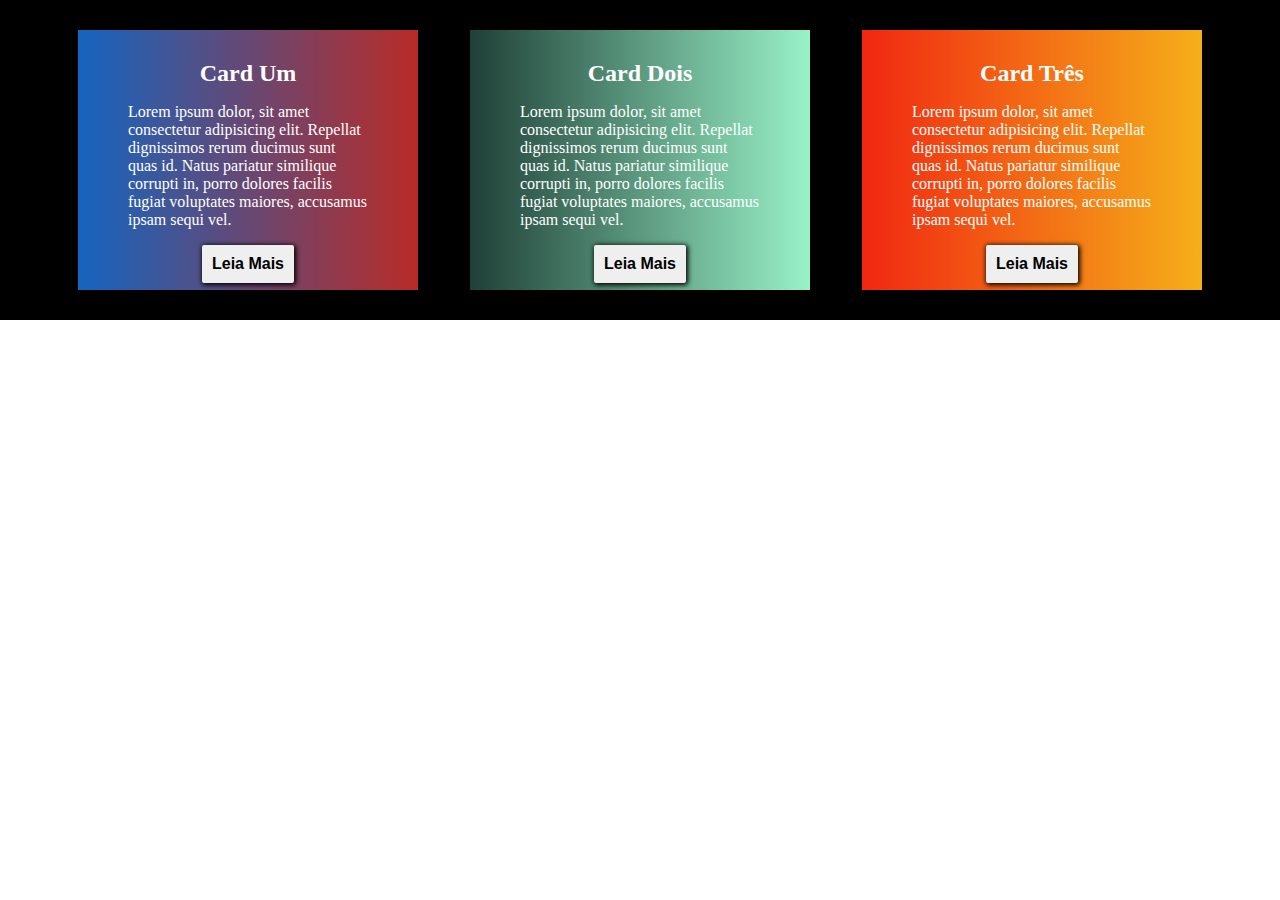
<file: ex001/index.html>
<!DOCTYPE html>
<html lang="pt-br">
<head>
    <meta charset="UTF-8">
    <meta name="viewport" content="width=device-width, initial-scale=1.0">
    <title>Flex Box</title>
    <link rel="stylesheet" href="style.css">
</head>
<body>
    <section class="container">
        <div class="card card-um">
            <h2>Card Um</h2>
            <p class="paragrafo-card">Lorem ipsum dolor, sit amet consectetur adipisicing elit. Repellat dignissimos rerum ducimus sunt quas id. Natus pariatur similique corrupti in, porro dolores facilis fugiat voluptates maiores, accusamus ipsam sequi vel.</p>
            <button>Leia Mais</button>
        </div>

        <div class="card card-dois">
            <h2>Card Dois</h2>
            <p class="paragrafo-card">Lorem ipsum dolor, sit amet consectetur adipisicing elit. Repellat dignissimos rerum ducimus sunt quas id. Natus pariatur similique corrupti in, porro dolores facilis fugiat voluptates maiores, accusamus ipsam sequi vel.</p>
            <button>Leia Mais</button>
        </div>

        <div class="card card-tres">
            <h2>Card Três</h2>
            <p class="paragrafo-card">Lorem ipsum dolor, sit amet consectetur adipisicing elit. Repellat dignissimos rerum ducimus sunt quas id. Natus pariatur similique corrupti in, porro dolores facilis fugiat voluptates maiores, accusamus ipsam sequi vel.</p>
            <button>Leia Mais</button>
        </div>
        
    </section>
</body>
</html>
</file>
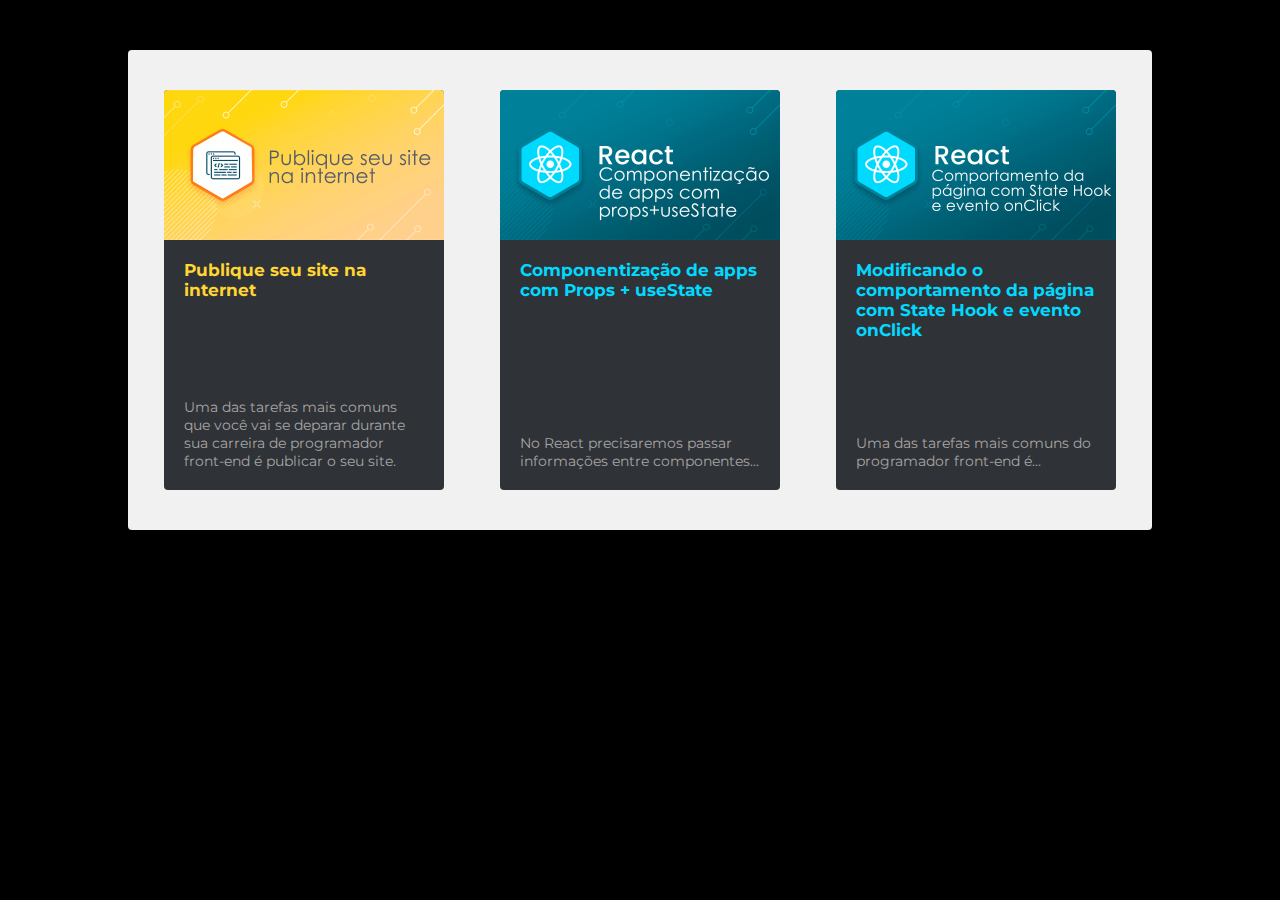
<file: flex-box/aula-08/index.html>
<!DOCTYPE html>
<html lang="pt-br">
<head>
    <meta charset="UTF-8">
    <meta name="viewport" content="width=device-width, initial-scale=1.0">
    <title>Testando FlexBox</title>
    <link rel="stylesheet" href="style.css">
</head>
<body>
    <section class="container">
        <div class="card">
            <div class="container-imagem">
                <img src="img/thumb-curso1.png" alt="imagem curso 1">
            </div>
            <div class="container-info">
                <h3>
                    <span>Publique seu site na internet</span>
                </h3>
                <p>
                    Uma das tarefas mais comuns que você vai se deparar durante sua carreira de programador front-end é publicar o seu site.      
                </p>
            </div>
        </div>

        <div class="card">
            <div class="container-imagem">
                <img src="img/thumb-curso2.png" alt="imagem curso 1">
            </div>
            <div class="container-info">
                <h3>Componentização de apps com Props + useState</h3>
                <p>No React precisaremos passar informações entre componentes...</p>
            </div>
        </div>

        <div class="card">
            <div class="container-imagem">
                <img src="img/thumb-curso3.png" alt="imagem curso 1">
            </div>
            <div class="container-info">
                <h3>
                    Modificando o comportamento da página com State Hook e evento onClick
                </h3>
                <p>
                    Uma das tarefas mais comuns do programador front-end é...
                </p>
            </div>
        </div>
    </section>
</body>
</html>
</file>
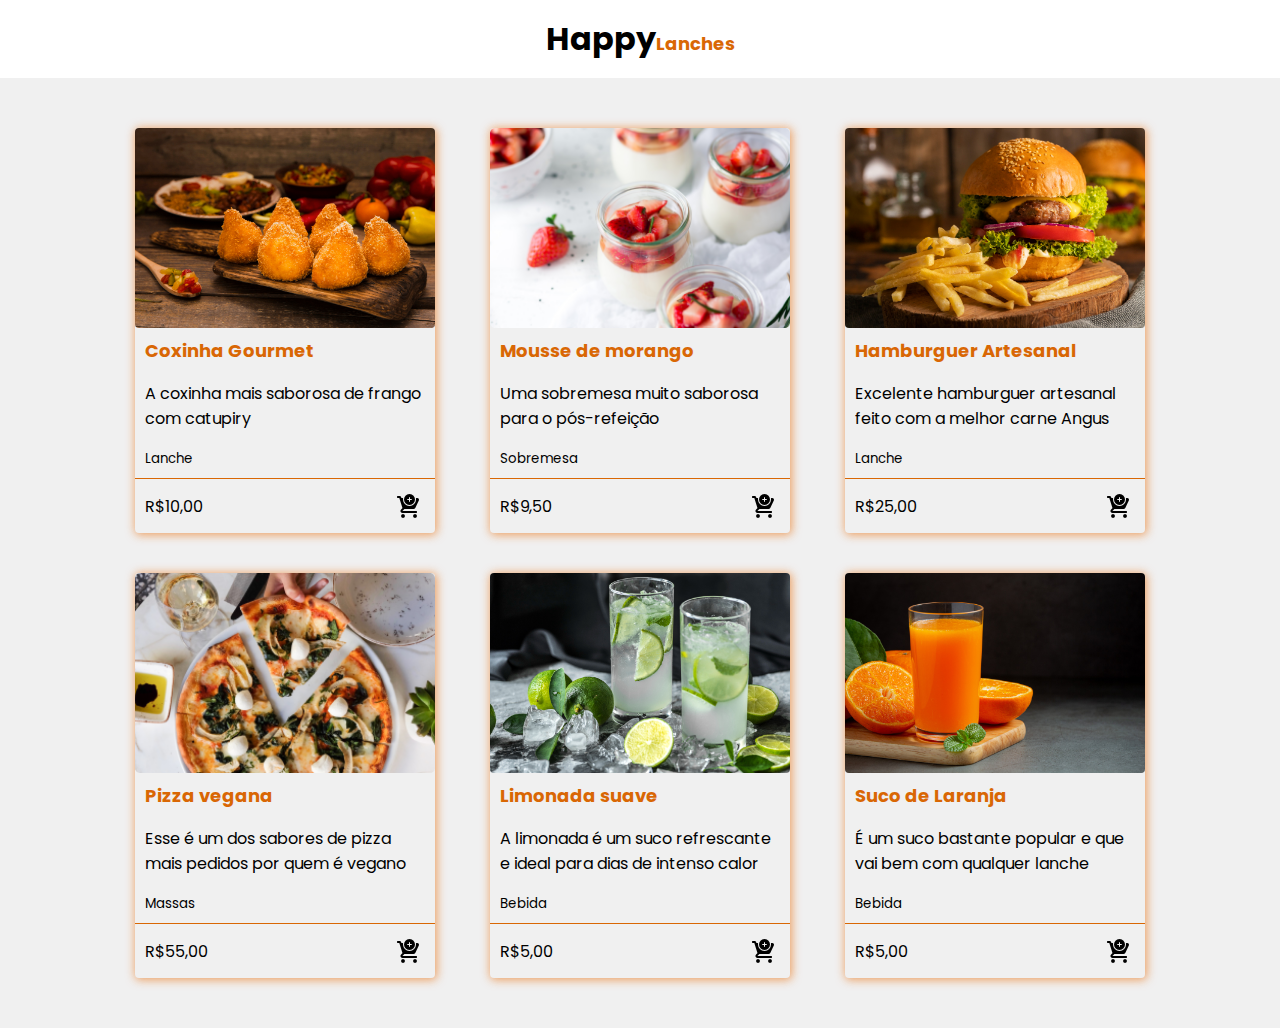
<file: flex-box/aula-09/index.html>
<!DOCTYPE html>
<html lang="pt-br">
<head>
    <meta charset="UTF-8">
    <meta name="viewport" content="width=device-width, initial-scale=1.0">
    <title>Happy Lanches</title>
    <link rel="stylesheet" href="style.css">
</head>
<body>
    <header class="cabecalho">
        <h1>Happy<span>Lanches</span></h1>
    </header>

    <section class="main">
        <div class="container">
            <div class="card">
                <div class="container-img">
                    <img src="img/coxinha.jpg" alt="imagem coxinha">
                </div>
                <div class="container-info">
                    <h3>Coxinha Gourmet</h3>
                    <p>
                        A coxinha mais saborosa de frango com catupiry
                    </p>
                    <small>Lanche</small>
                </div>
                <div class="container-preco">
                    <span>R$10,00</span>
                    <div class="container-icone">
                        <img src="img/carrinho.png" alt="imagem para adicionar ao carrinho">
                    </div>
                </div>
            </div>
            <div class="card">
                <div class="container-img">
                    <img src="img/mousse.png" alt="Imagem Mousse de Morango">
                </div>
                <div class="container-info">
                    <h3>Mousse de morango</h3>
                    <p>
                      Uma sobremesa muito saborosa para o pós-refeição
                    </p>
                    <small>Sobremesa</small>
                </div>
                <div class="container-preco">
                    <span>R$9,50</span>
                    <div class="container-icone">
                        <img src="img/carrinho.png" alt="imagem para adicionar ao carrinho">
                    </div>
                </div>
            </div>
            <div class="card">
                <div class="container-img">
                    <img src="img/hamburger-artesanal.jpg" alt="Imagem Habúrguer Artesanal">
                </div>
                <div class="container-info">
                    <h3>Hamburguer Artesanal</h3>
                    <p>
                      Excelente hamburguer artesanal feito com a melhor carne Angus
                    </p>
                    <small>Lanche</small>
                </div>
                <div class="container-preco">
                    <span>R$25,00</span>
                    <div class="container-icone">
                        <img src="img/carrinho.png" alt="imagem para adicionar ao carrinho">
                    </div>
                </div>
            </div>
            <div class="card">
                <div class="container-img">
                    <img src="img/pizza.png" alt="Imagem Pizza Vegana">
                </div>
                <div class="container-info">
                    <h3>Pizza vegana</h3>
                    <p>
                      Esse é um dos sabores de pizza mais pedidos por quem é vegano
                    </p>
                    <small>Massas</small>
                </div>
                <div class="container-preco">
                    <span>R$55,00</span>
                    <div class="container-icone">
                        <img src="img/carrinho.png" alt="imagem para adicionar ao carrinho">
                    </div>
                </div>
            </div>
            <div class="card">
                <div class="container-img">
                    <img src="img/limonada.jpg" alt="Imagem Limonada">
                </div>
                <div class="container-info">
                    <h3>Limonada suave</h3>
                    <p>
                      A limonada é um suco refrescante e ideal para dias de intenso
                      calor
                    </p>
                    <small>Bebida</small>
                </div>
                <div class="container-preco">
                    <span>R$5,00</span>
                    <div class="container-icone">
                        <img src="img/carrinho.png" alt="imagem para adicionar ao carrinho">
                    </div>
                </div>
            </div>
            <div class="card">
                <div class="container-img">
                    <img src="img/suco-de-laranja.jpg" alt="Imagem Suco de Laranja">
                </div>
                <div class="container-info">
                    <h3>Suco de Laranja</h3>
                    <p>
                      É um suco bastante popular e que vai bem com qualquer lanche
                    </p>
                    <small>Bebida</small>
                </div>
                <div class="container-preco">
                    <span>R$5,00</span>
                    <div class="container-icone">
                        <img src="img/carrinho.png" alt="imagem para adicionar ao carrinho">
                    </div>
                </div>
            </div>
        </div>
    </section>
</body>
</html>
</file>
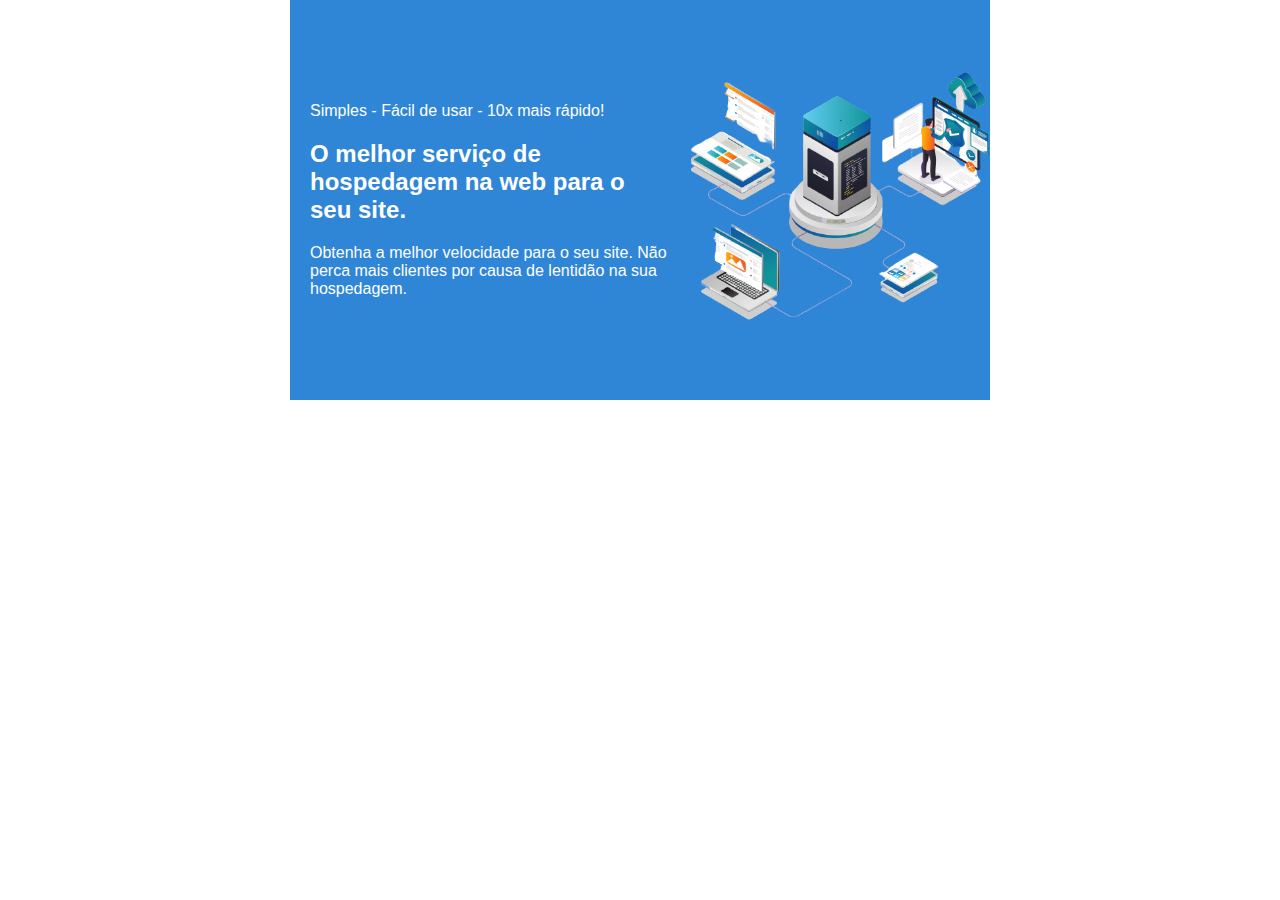
<file: flex-box/aula-11/index.html>
<!DOCTYPE html>
<html lang="pt-br">
<head>
  <meta charset="UTF-8">
  <meta name="viewport" content="width=device-width, initial-scale=1.0">
  <title>AlfaTech</title>
  <link rel="stylesheet" href="style.css">
</head>
<body>
    <section class="container-banner">
      <div class="container-info-banner">
        <p>
          Simples - Fácil de usar - 10x mais rápido!
        </p>
        <h2>
          O melhor serviço de hospedagem na web para o seu site.
        </h2>
        <p>
          Obtenha a melhor velocidade para o seu site. Não perca mais clientes
          por causa de lentidão na sua hospedagem.
        </p>
      </div>
      <div class="container-img-banner">
        <img src="img/imagem-banner.png" alt="Banner">
      </div>
    </section>
</body>
</html>
</file>
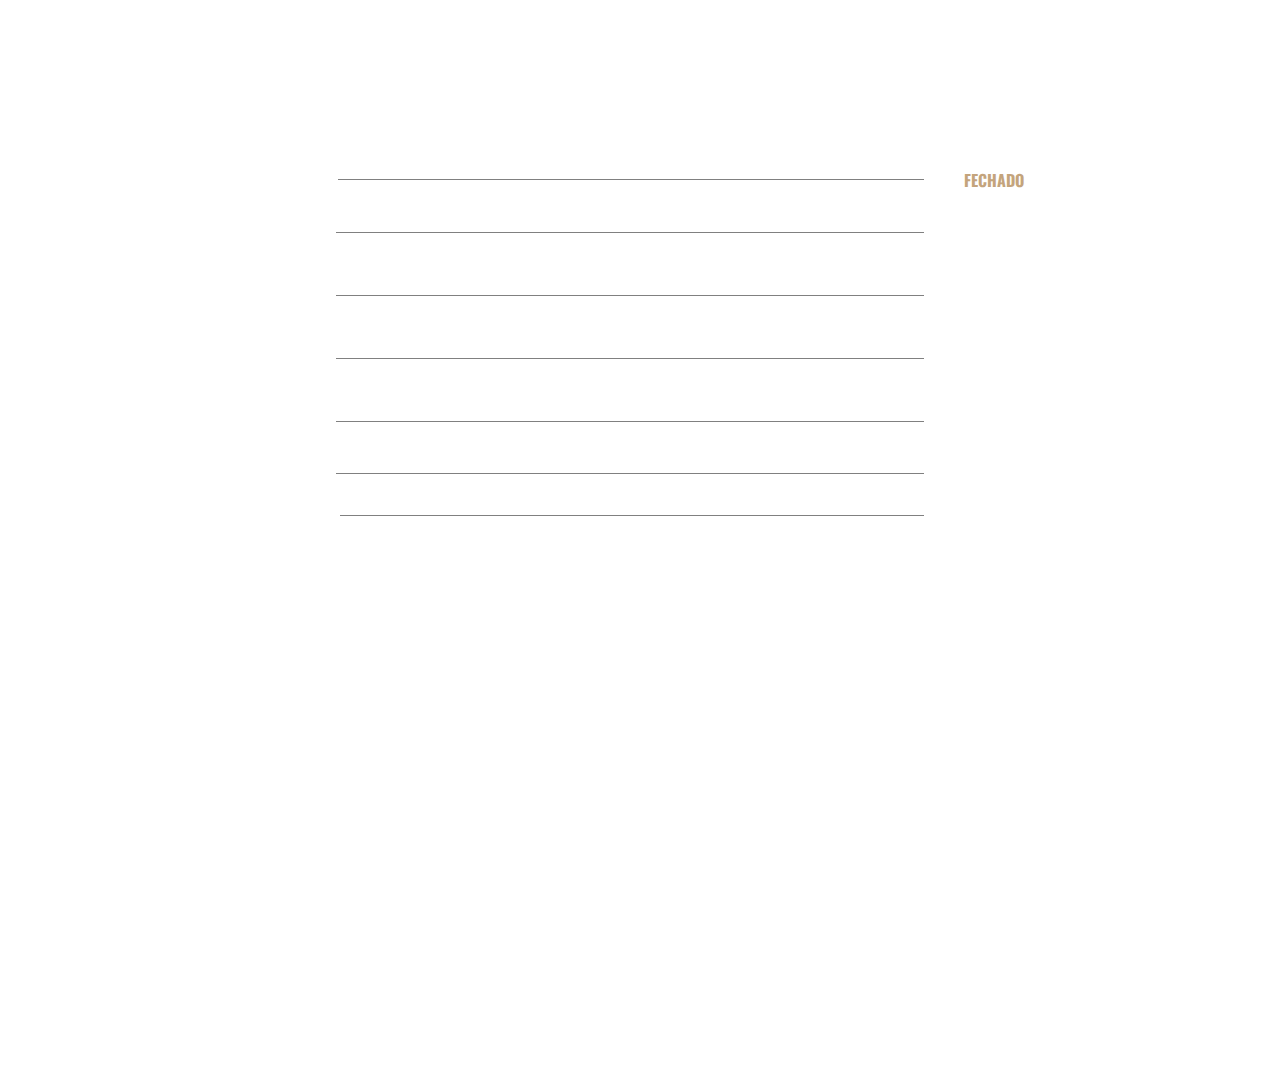
<file: flex-box/aula-12/index.html>
<!DOCTYPE html>
<html lang="pt-br">
<head>
    <meta charset="UTF-8">
    <meta name="viewport" content="width=device-width, initial-scale=1.0">
    <title>Gaivotas Bar & Restaurante</title>
    <link rel="stylesheet" href="style.css">
</head>
<body>
    <section class="container">
        <h2>horários de funcionamento</h2>
        <ul class="lista-horarios">
            <li>
              <h3>SEGUNDA</h3>
              <div></div>
              <span>FECHADO</span>
            </li>
            <li>
              <h3>TERÇA</h3>
              <div></div>
              <p>09:00 - 22:00</p>
            </li>
            <li>
              <h3>QUARTA</h3>
              <div></div>
              <p>09:00 - 22:00</p>
            </li>
            <li>
              <h3>QUINTA</h3>
              <div></div>
              <p>09:00 - 22:00</p>
            </li>
            <li>
              <h3>SEXTA</h3>
              <div></div>
              <p>09:00 - 22:00</p>
            </li>
            <li>
              <h3>SÁBADO</h3>
              <div></div>
              <p>12:00 - 22:00</p>
            </li>
            <li>
              <h3>DOMINGO</h3>
              <div></div>
              <p>12:00 - 22:00</p>
    </section>
</body>
</html>
</file>
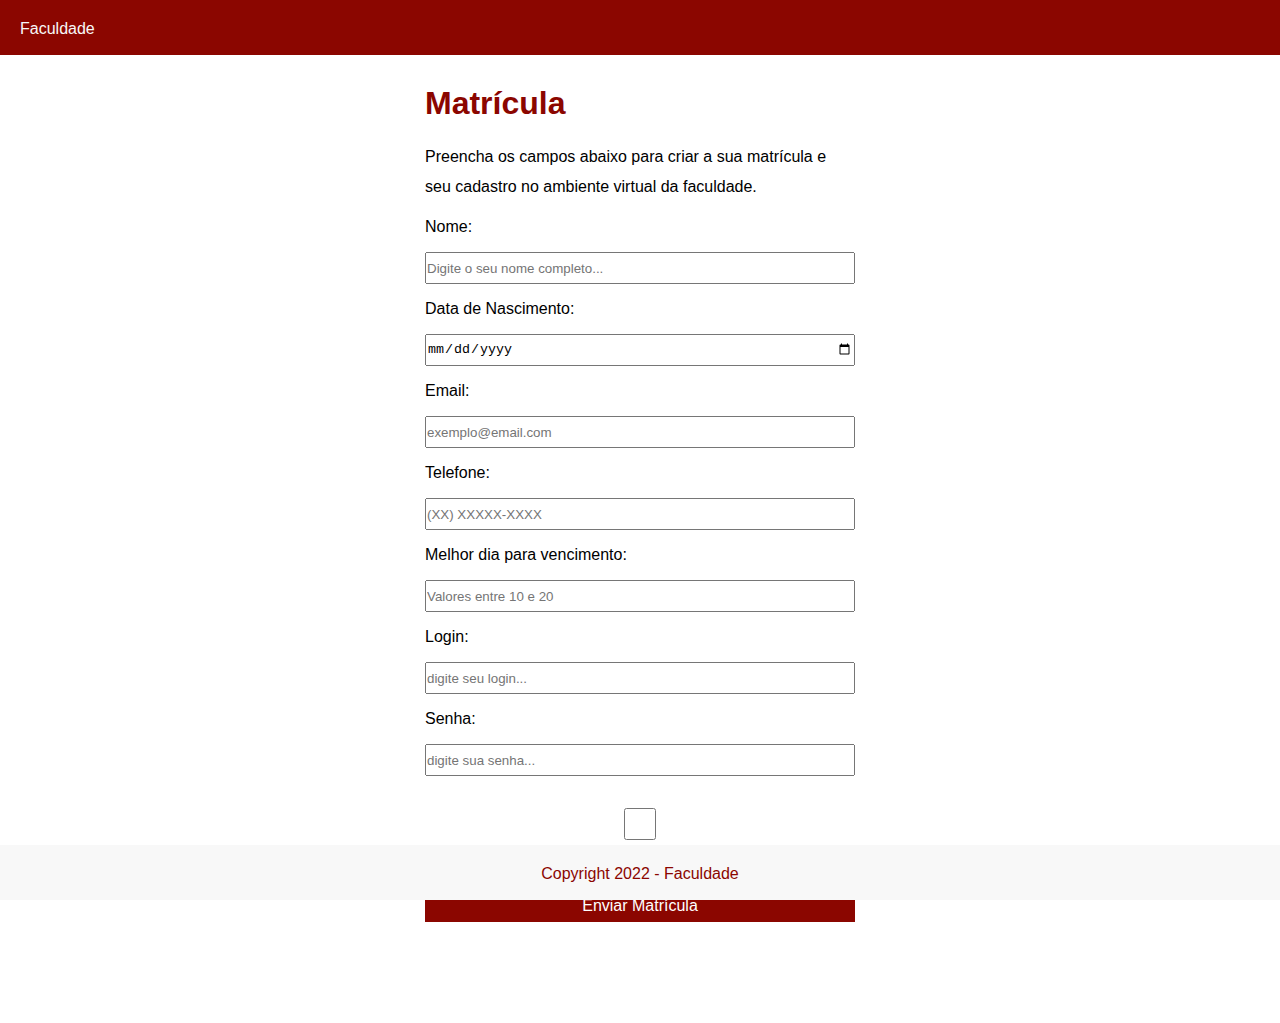
<file: formularios/atributos-inputs/index.html>
<!DOCTYPE html>
<html lang="pt-br">
<head>
    <meta charset="UTF-8">
    <meta name="viewport" content="width=device-width, initial-scale=1.0">
    <title>Faculdade</title>
    <link rel="stylesheet" href="estilo.css">
</head>
<body>
    <header>
        <span><a href="index.html">Faculdade</a></span>
    </header>

    <main>
        <h1>Matrícula</h1>

        <p>Preencha os campos abaixo para criar a sua matrícula e seu cadastro no ambiente virtual da faculdade.</p>

        <form action="https://www.devmedia.com.br/codigos/formularios/aula3/">
            <label>Nome: </label>
            <input type="text" name="nome" required placeholder="Digite o seu nome completo..."/>

            <label>Data de Nascimento: </label>
            <input type="date" name="data_nascimento" required min="1940-01-01"/>

            <label>Email:</label>
            <input type="email" name="email" required placeholder="exemplo@email.com"/>

            <label>Telefone:</label>
            <input type="tel" name="telefone" required placeholder="(XX) XXXXX-XXXX"/>

            <label>Melhor dia para vencimento:</label>
            <input type="number" name="dia_vencimento" required min="10" max="20" placeholder="Valores entre 10 e 20"/>

            <label>Login:</label>
            <input type="text" name="login" required placeholder="digite seu login..."/>

            <label>Senha:</label>
            <input type="password" name="senha" minlength="5" maxlength="8" required placeholder="digite sua senha..."/>

            <input type="checkbox" name="termos" value="aceito">
            <label>Li e ceito os termos</label>
            <!-- checked faz a caixa vir marcada por padrão -->

            <button type="submit">Enviar Matrícula</button>
        </form>
    </main>

    <footer>
        Copyright 2022 - Faculdade
    </footer>

</body>
</html>
</file>
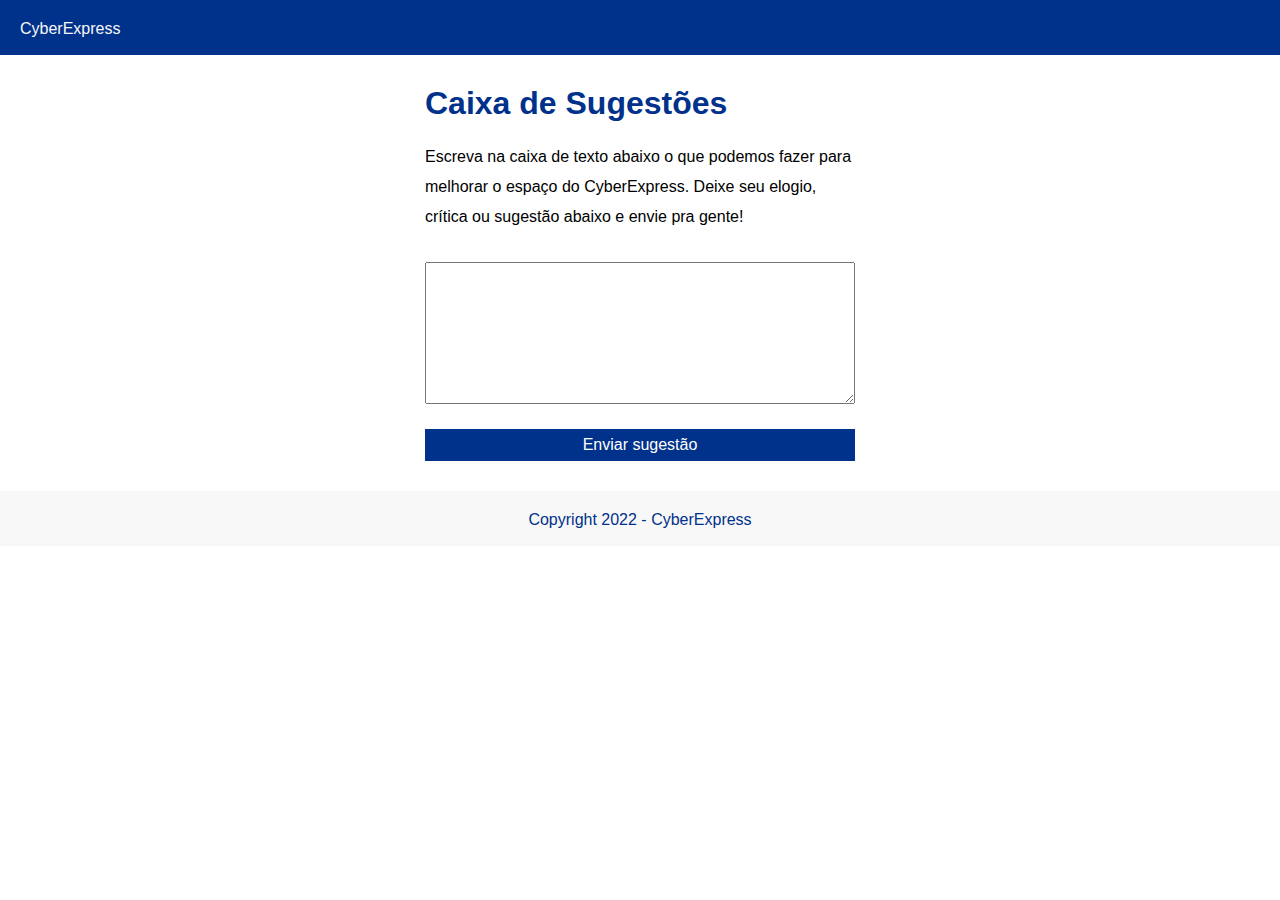
<file: formularios/ex-001/index.html>
<!DOCTYPE html>
 <html lang="pt-br">
 <head>
     <meta charset="UTF-8">
     <meta name="viewport" content="width=device-width, initial-scale=1.0">
     <title>CyberExpress - Caixa de sugestões</title>
     <link rel="stylesheet" type="text/css" href="estilo.css"/>
 </head>
 <body>
     <header>
         <span>CyberExpress</span>
     </header>
     <main>
         <h1>Caixa de Sugestões</h1>

         <p>Escreva na caixa de texto abaixo o que podemos fazer para melhorar
         o espaço do CyberExpress. Deixe seu elogio, crítica ou sugestão abaixo e
         envie pra gente!</p>

         <form action="https://www.devmedia.com.br/codigos/formularios/aula2/">
             <textarea name="sugestao"></textarea>
             <button type="submit">Enviar sugestão</button>
         </form>
     </main>
     <footer>
         Copyright 2022 - CyberExpress
     </footer>
 </body>
 </html>
</file>
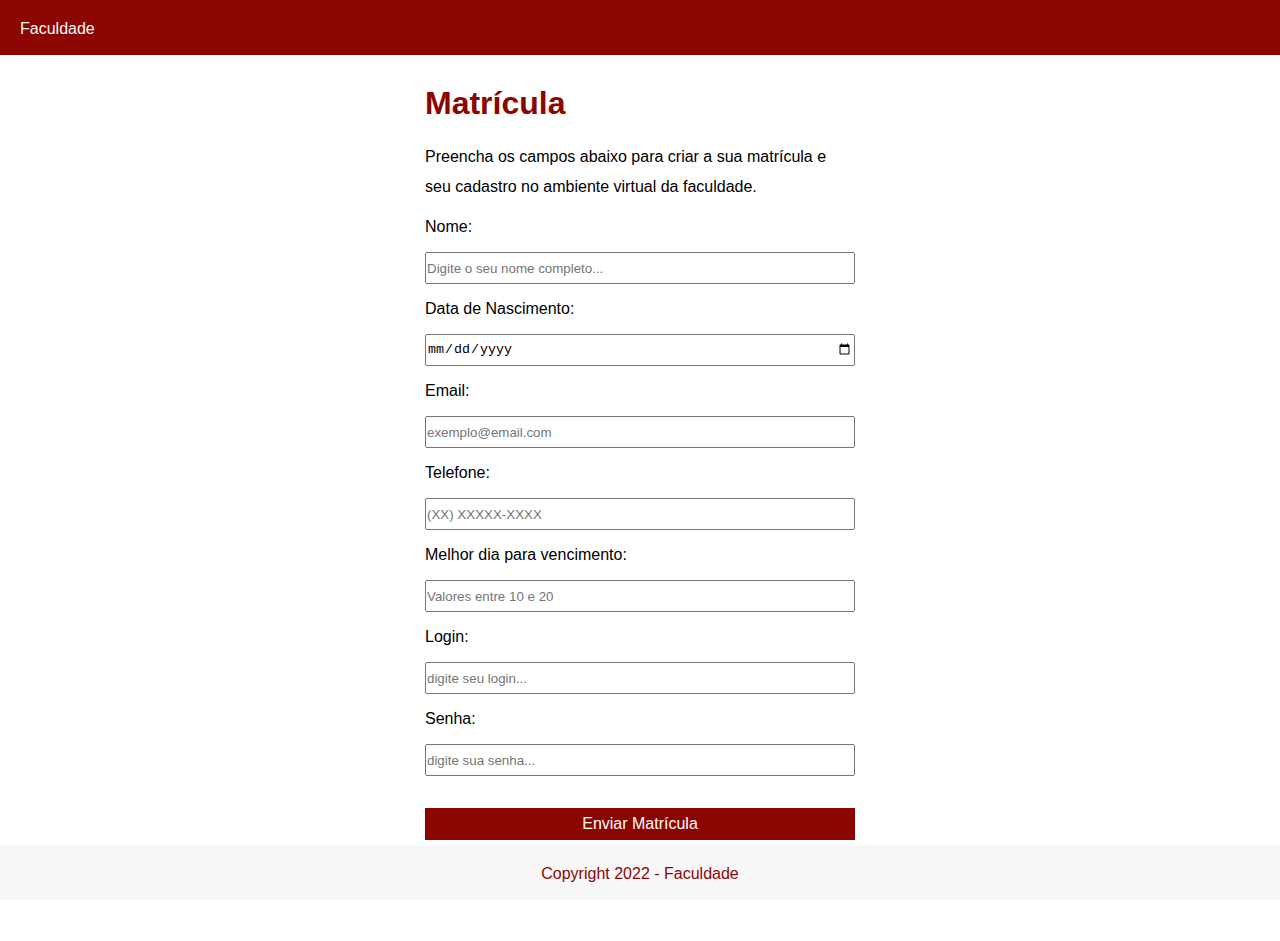
<file: formularios/ex-002/index.html>
<!DOCTYPE html>
<html lang="pt-br">
<head>
    <meta charset="UTF-8">
    <meta name="viewport" content="width=device-width, initial-scale=1.0">
    <title>Faculdade</title>
    <link rel="stylesheet" href="estilo.css">
</head>
<body>
    <header>
        <span><a href="index.html">Faculdade</a></span>
    </header>

    <main>
        <h1>Matrícula</h1>

        <p>Preencha os campos abaixo para criar a sua matrícula e seu cadastro no ambiente virtual da faculdade.</p>

        <form action="https://www.devmedia.com.br/codigos/formularios/aula3/">
            <label>Nome: </label>
            <input type="text" name="nome" required placeholder="Digite o seu nome completo..."/>

            <label>Data de Nascimento: </label>
            <input type="date" name="data_nascimento" required min="1940-01-01"/>

            <label>Email:</label>
            <input type="email" name="email" required placeholder="exemplo@email.com"/>

            <label>Telefone:</label>
            <input type="tel" name="telefone" required placeholder="(XX) XXXXX-XXXX"/>

            <label>Melhor dia para vencimento:</label>
            <input type="number" name="dia_vencimento" required min="10" max="20" placeholder="Valores entre 10 e 20"/>

            <label>Login:</label>
            <input type="text" name="login" required placeholder="digite seu login..."/>

            <label>Senha:</label>
            <input type="password" name="senha" minlength="5" maxlength="8" required placeholder="digite sua senha..."/>

            <button type="submit">Enviar Matrícula</button>
        </form>
    </main>

    <footer>
        Copyright 2022 - Faculdade
    </footer>

</body>
</html>
</file>
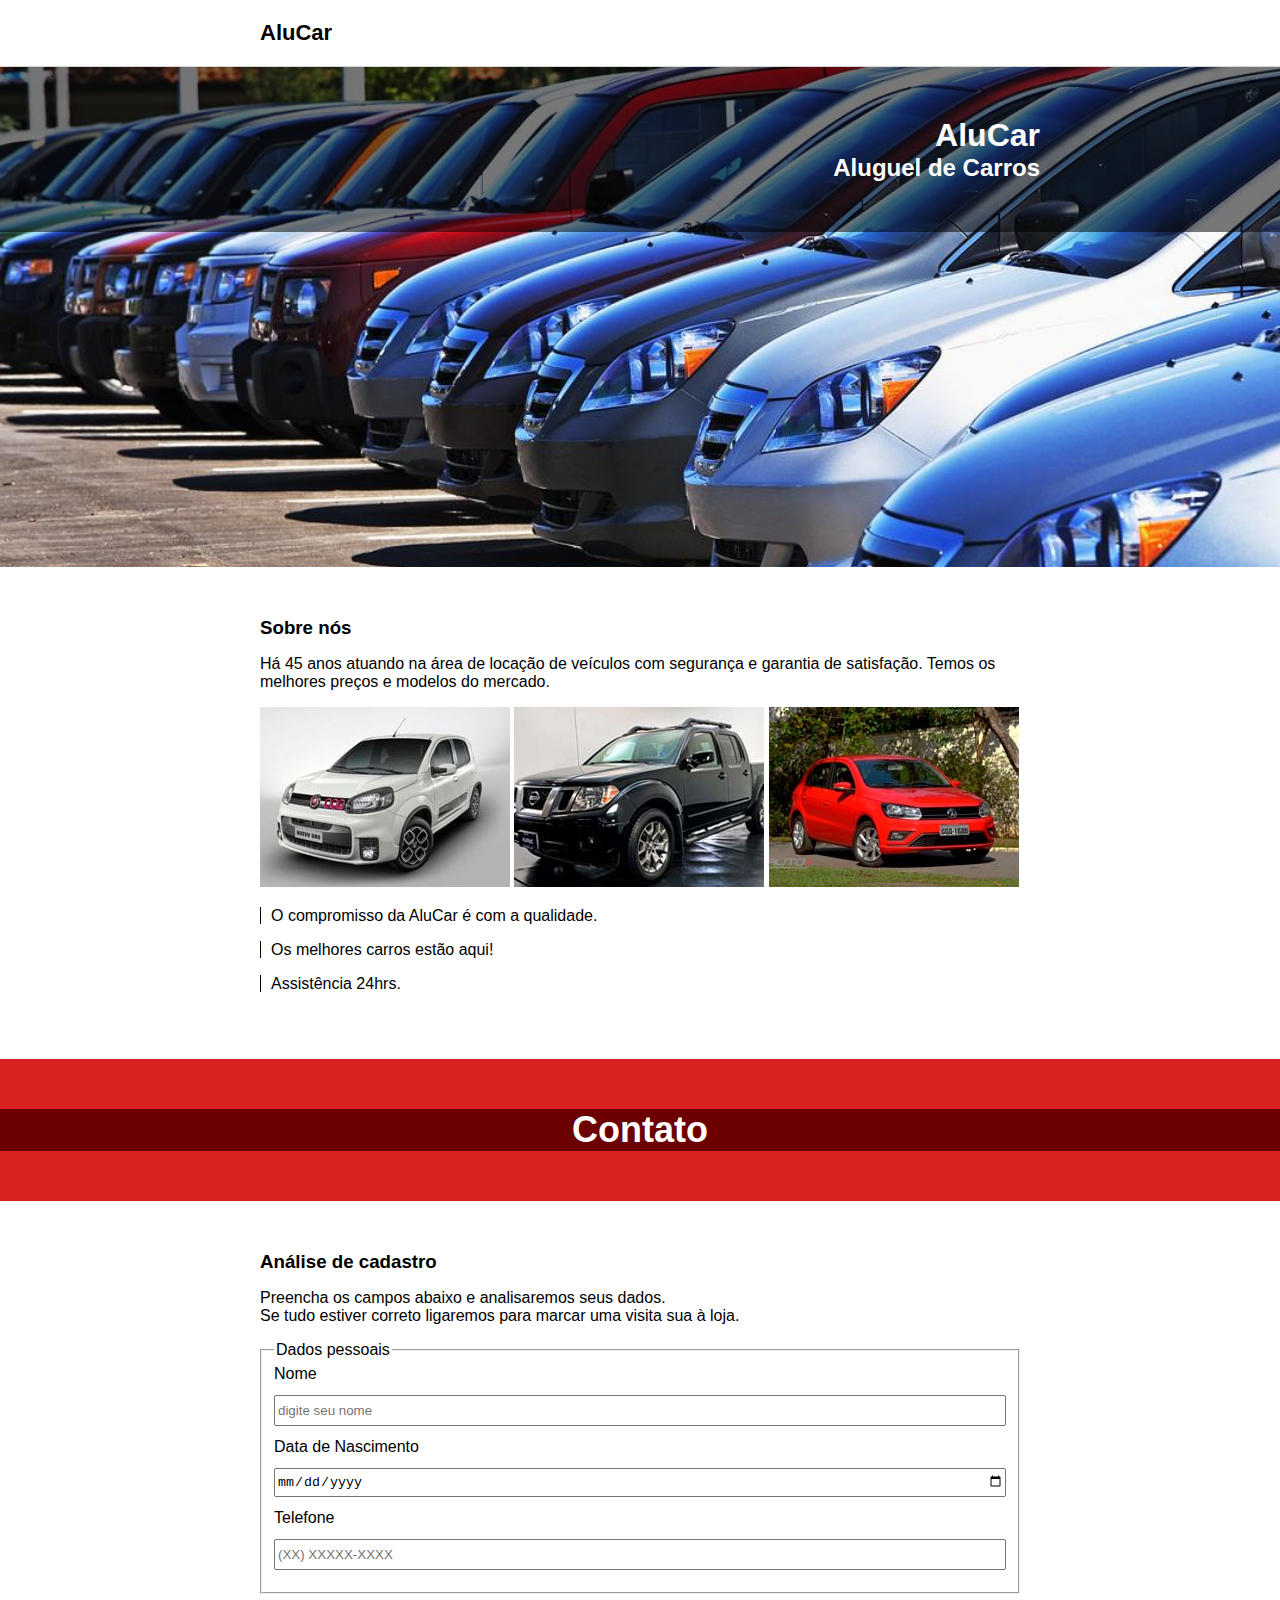
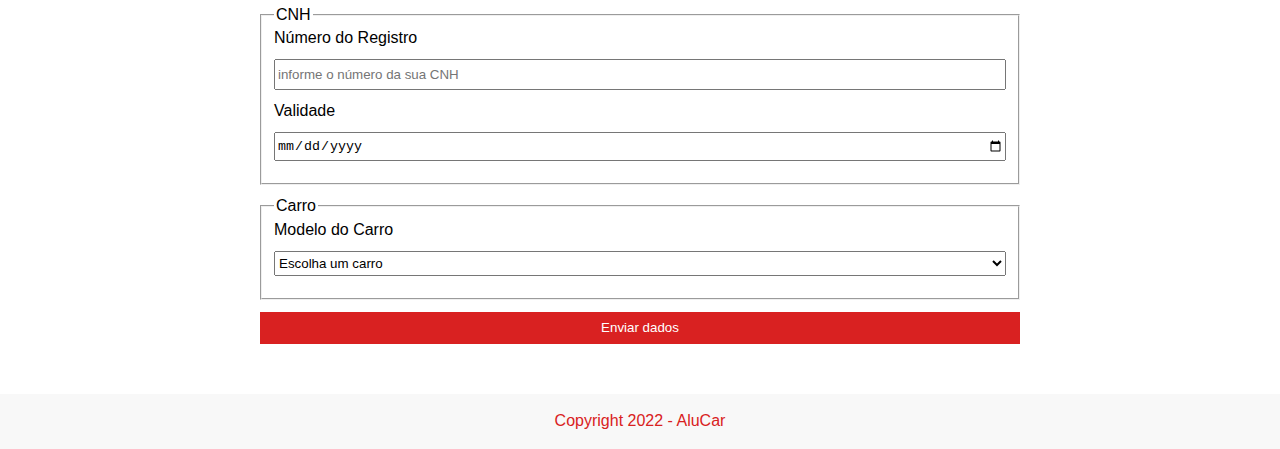
<file: formularios/exemplo-pratico-geral-001/index.html>
<!DOCTYPE html>
<html lang="pt-br">
<head>
  <meta charset="UTF-8">
  <title>AluCar - Aluguel de Carros</title>
<link rel="stylesheet" href="style.css">
</head>
<body>
  <header class="secao-topo">
    <p class="secao-largura-limitada">AluCar</p>
  </header>

  <section class="secao-background-capa">
    <div class="secao-background-conteudo">
      <div class="secao-largura-limitada">
        <h1>AluCar</h1>
        <h2>Aluguel de Carros</h2>
      </div>
    </div>
  </section>

  <section class="secao-largura-limitada secao-conteudo">
    <h3>Sobre nós</h3>
    <p>Há 45 anos atuando na área de locação de veículos com segurança e garantia de satisfação. Temos os melhores preços e modelos do mercado.</p>
    <img class="img-conteudo" src="img/img1.jpg" alt="Imagem 1">
    <img class="img-conteudo" src="img/img2.jpg" alt="Imagem 2">
    <img class="img-conteudo" src="img/img3.jpg" alt="Imagem 3">
    <p><span>O compromisso da AluCar é com a qualidade.</span></p>
    <p><span>Os melhores carros estão aqui!</span></p>
    <p><span>Assistência 24hrs.</span></p>
  </section>

  <div class="secao-background-divisao">
    <h3>Contato</h3>
  </div>

  <main>
    <section class="secao-largura-limitada secao-conteudo">
      <h3>Análise de cadastro</h3>
      <p>Preencha os campos abaixo e analisaremos seus dados.<br>Se tudo estiver correto ligaremos para marcar uma visita sua à loja.</p>
      <form method="post" action="https://www.devmedia.com.br/codigos/formularios/aula9/">
        <fieldset>
          <legend>Dados pessoais</legend>
          <div class="grupo-campo">
            <label>Nome</label>
            <input type="text" name="nome" placeholder="digite seu nome" required>
          </div>
          <div class="grupo-campo">
            <label>Data de Nascimento</label>
            <input type="date" name="data_nascimento" required>
          </div>
          <div class="grupo-campo">
            <label>Telefone</label>
            <input type="tel" name="telefone" placeholder="(XX) XXXXX-XXXX" required>
          </div>
        </fieldset>
        <fieldset>
          <legend>CNH</legend>
          <div class="grupo-campo">
            <label>Número do Registro</label>
            <input type="number" name="numero_registro" placeholder="informe o número da sua CNH" required>
          </div>
          <div class="grupo-campo">
            <label>Validade</label>
            <input type="date" name="validade" required>
          </div>
        </fieldset>
        <fieldset>
          <legend>Carro</legend>
          <div class="grupo-campo">
            <label>Modelo do Carro</label>
            <select name="carro" required>
              <option value="">Escolha um carro</option>
              <optgroup label="Volkswagem">
                <option value="gol">Gol</option>
                <option value="golf">Golf</option>
                <option value="fox">Fox</option>
              </optgroup>
              <optgroup label="Fiat">
                <option value="uno">Uno</option>
                <option value="siena">Siena</option>
                <option value="Palio">Palio</option>
              </optgroup>
              <optgroup label="Nissan">
                <option value="frontier">Frontier</option>
                <option value="versa">Versa</option>
                <option value="skyline">Skyline GT-R</option>
              </optgroup>
            </select>
          </div>
        </fieldset>
        <button type="submit">Enviar dados</button>
      </form>
    </section>
  </main>
  <footer>
    <p>Copyright 2022 - AluCar</p>
  </footer>
</body>
</html>
</file>
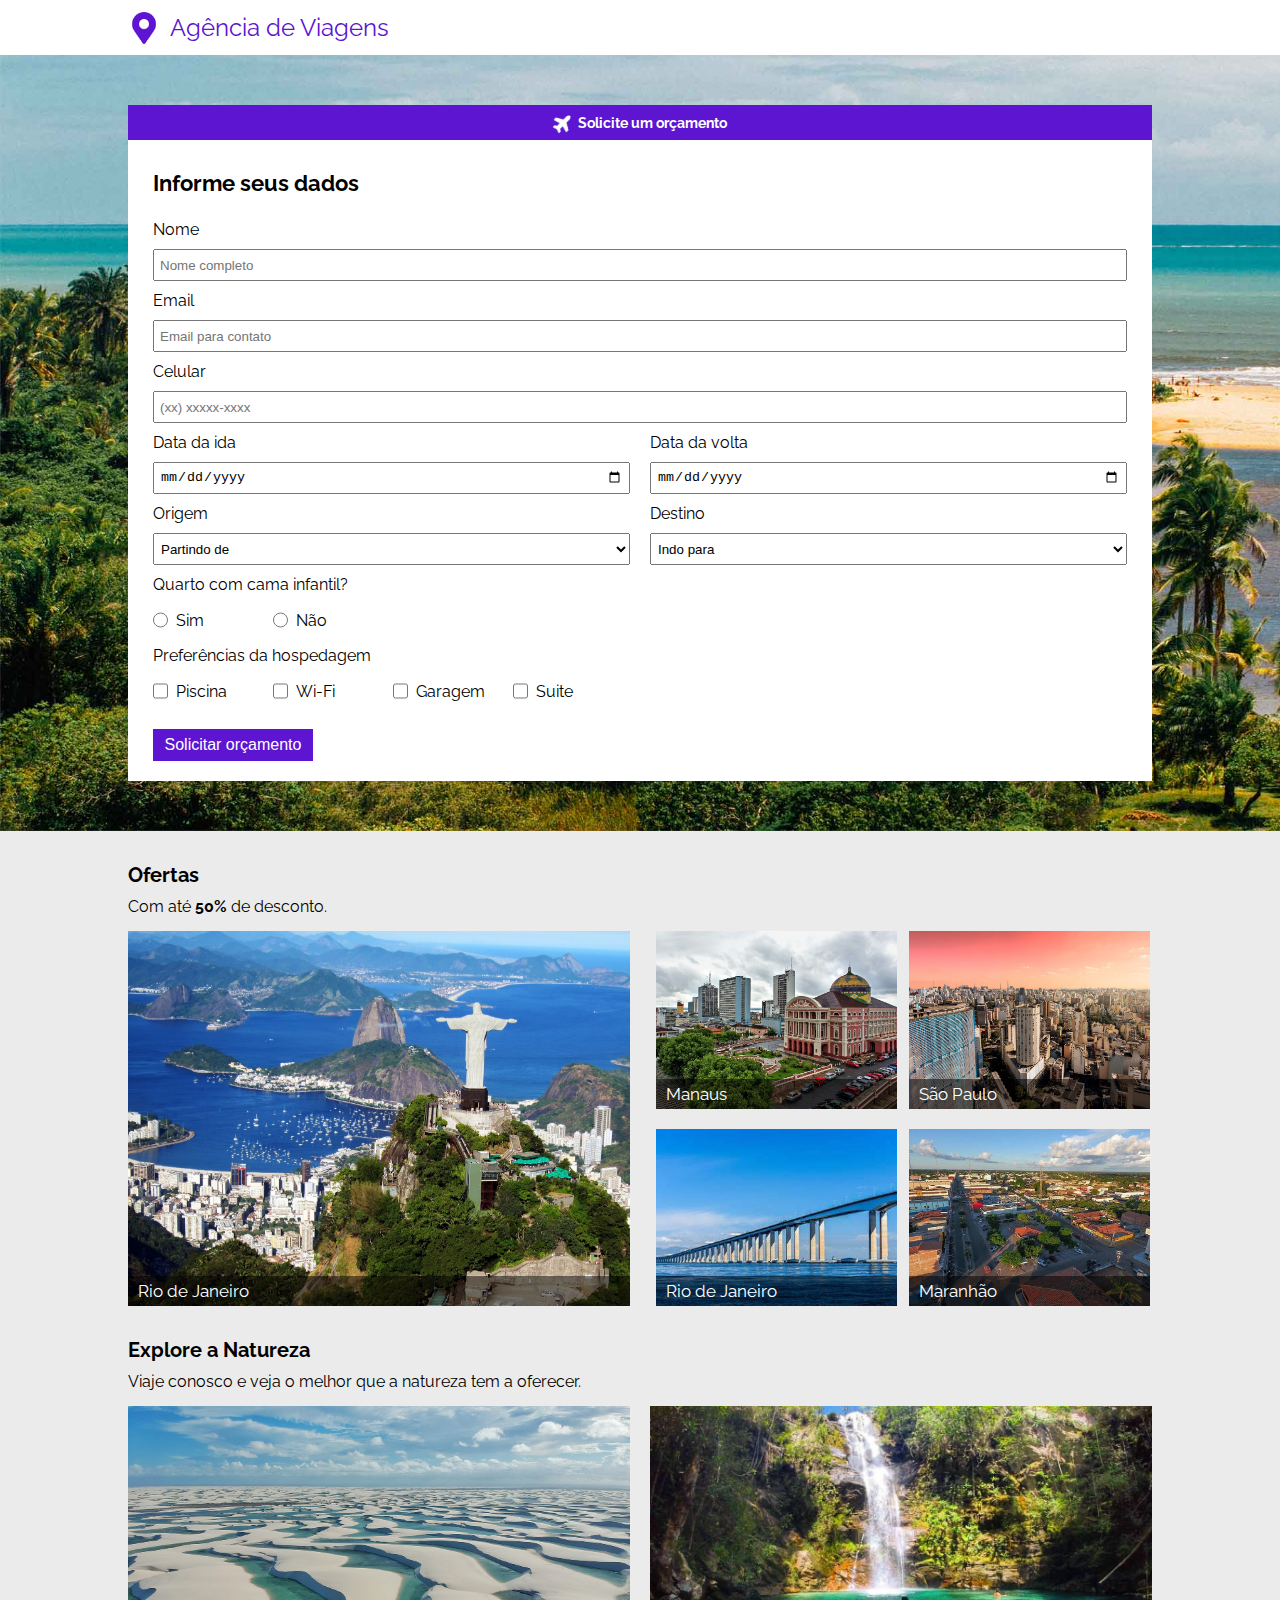
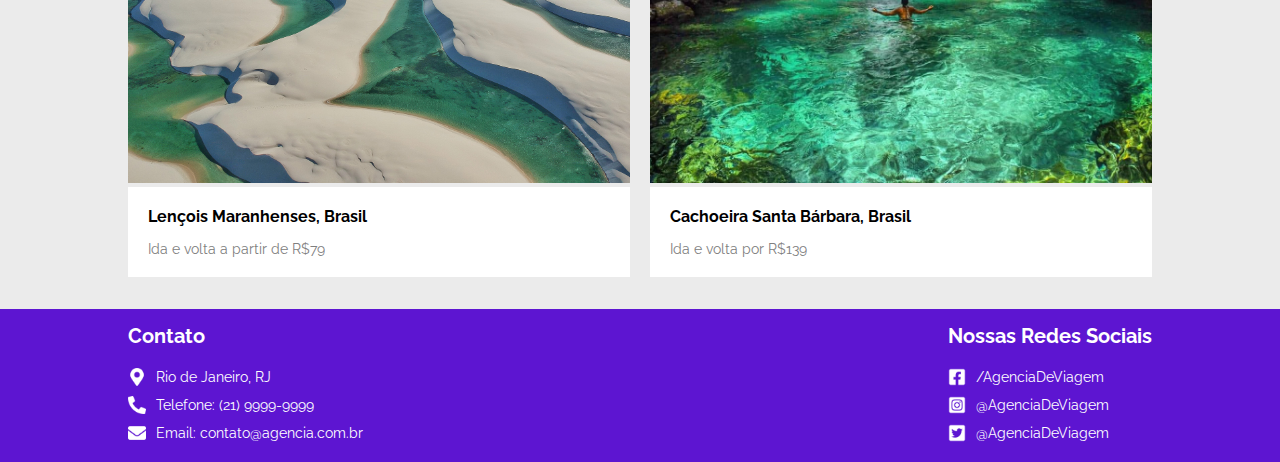
<file: formularios/projeto-final/index.html>
<!DOCTYPE html>
<html lang="pt-br">
    <head>
        <meta charset="UTF-8">
        <meta name="description" content="A Agência de Viagens encontra o hotel certo pra você!">
        <meta name="viewport" content="width=device-width, initial-scale=1.0">
        <title>Agência de viagens</title>
        <link rel="stylesheet" href="css/estilo.css">
        <link rel="stylesheet" href="https://fonts.googleapis.com/css2?family=Raleway:wght@200;300&amp;display=swap">
    </head>
    <body>
        <header>
            <div class="topo limite-largura">
                <img class="topo-logo" src="imagens/local-logo.png" title="Logo da agência" alt="Logo da agência">
                <p class="topo-titulo">Agência de Viagens</p>
            </div>
        </header>
        <main>
            <section class="orcamento-fundo">
                <div class="orcamento-area limite-largura">
                    <div class="orcamento-cabecalho">
                        <img class="orcamento-logo" src="imagens/aviao.png" title="Ícone do avião" alt="Ícone do aviao">
                        <h1 class="orcamento-descricao">Solicite um orçamento</h1>
                    </div>
                    <div class="orcamento-area-formulario">
                        <h2 class="orcamento-subtitulo-formulario">Informe seus dados</h2>
                        <form method="post" class="formulario" action="https://www.devmedia.com.br/codigos/missao/front-end/agencia-de-viagens/">
                            <label for="nome">Nome</label>
                            <input id="nome" type="text" name="nome" placeholder="Nome completo" required>
                            <label for="email">Email</label>
                            <input id="email" type="email" name="email" placeholder="Email para contato" required>
                            <label for="celular">Celular</label>
                            <input id="celular" type="tel" pattern="\([0-9]{2}\) [0-9]{5}-[0-9]{4}" name="celular" placeholder="(xx) xxxxx-xxxx" required>
                            <div class="formulario-campo-duplo">
                                <div>
                                    <label for="ida">Data da ida</label>
                                    <input id="ida" type="date" name="partida">
                                </div>
                                <div>
                                    <label for="volta">Data da volta</label>
                                    <input id="volta" type="date" name="chegada">
                                </div>
                            </div>
                            <div class="formulario-campo-duplo">
                                <div>
                                    <label for="origem">Origem</label>
                                    <select id="origem" name="origem">
                                        <option selected>Partindo de</option>
                                        <option value="AM">Amazonas</option>
                                        <option value="RJ">Rio de Janeiro</option>
                                        <option value="SP">São Paulo</option>
                                        <option value="GO">Goias</option>
                                        <option value="MA">Maranhão</option>
                                    </select>
                                </div>
                                <div>
                                    <label for="destino">Destino</label>
                                    <select id="destino" name="destino">
                                        <option selected>Indo para</option>
                                        <option value="AM">Amazonas</option>
                                        <option value="RJ">Rio de Janeiro</option>
                                        <option value="SP">São Paulo</option>
                                        <option value="GO">Goias</option>
                                        <option value="MA">Maranhão</option>
                                    </select>
                                </div>
                            </div>
                            <label>Quarto com cama infantil?</label>
                            <div class="radio">
                                <div>
                                    <input id="infantil-sim" type="radio" name="infantil" value="s">
                                    <label for="infantil-sim">Sim</label>
                                </div>
                                <div>
                                    <input id="infantil-nao" type="radio" name="infantil" value="n">
                                    <label for="infantil-nao">Não</label>
                                </div>
                            </div>
                            <label>Preferências da hospedagem</label>
                            <div class="radio">
                                <div>
                                    <input id="piscina" type="checkbox" name="preferencias[]" value="piscina">
                                    <label for="piscina">Piscina</label>
                                </div>
                                <div>
                                    <input id="wifi" type="checkbox" name="preferencias[]" value="wifi">
                                    <label for="wifi">Wi-Fi</label>
                                </div>
                                <div>
                                    <input id="garagem" type="checkbox" name="preferencias[]" value="garagem">
                                    <label for="garagem">Garagem</label>
                                </div>
                                <div>
                                    <input id="suite" type="checkbox" name="preferencias[]" value="suite">
                                    <label for="suite">Suite</label>
                                </div>
                            </div>
                            <button type="submit">Solicitar orçamento</button>
                        </form>
                    </div>
                </div>
            </section>

            <section class="ofertas-area limite-largura">
                <h2 class="ofertas-titulo">Ofertas</h2>
                <h3 class="ofertas-descricao">Com até <span>50%</span> de desconto.</h3>
                <div class="ofertas-imagens">
                    <figure class="oferta-imagem-destaque">
                        <img src="imagens/rio.jpg" alt="Rio de Janeiro - Ciadade Maravilhosa" title="Rio de Janeiro - Brasil">
                        <figcaption>Rio de Janeiro</figcaption>
                    </figure>
                    <div class="oferta-quatro-imagens">
                        <figure>
                            <img src="imagens/manaus.jpg" alt="Manaus" title="Manaus">
                            <figcaption>Manaus</figcaption>
                        </figure>
                        <figure>
                            <img src="imagens/niteroi.jpg" alt="Ponte Rio-Niterói" title="Ponte Rio-Niterói - RJ">
                            <figcaption>Rio de Janeiro</figcaption>
                        </figure>
                        <figure>
                            <img src="imagens/saopaulo.jpg" alt="São Paulo - SP" title="São Paulo - Brasil">
                            <figcaption>São Paulo</figcaption>
                        </figure>
                        <figure>
                            <img src="imagens/maranhao.jpg" alt="Maranhão" title="Maranhão - Brasil">
                            <figcaption>Maranhão</figcaption>
                        </figure>
                    </div>
                </div>
            </section>

            <section class="natureza-area limite-largura">
                <h2 class="natureza-titulo">Explore a Natureza</h2>
                <h3 class="natureza-descricao">Viaje conosco e veja o melhor que a natureza tem a oferecer.</h3>
                <div class="natureza-duas-imagens">
                    <figure class="natureza-imagem">
                        <img src="imagens/lencol.jpg" alt="Lençois Maranhenses - Brasil" title="Lençois Maranhenses - Brasil">
                        <div>
                            <h3>Lençois Maranhenses, Brasil</h3>
                            <p>Ida e volta a partir de R$79</p>
                        </div>
                    </figure>
                    <figure class="natureza-imagem">
                        <img src="imagens/goias.jpg" alt="Cachoeira Santa bárbara - GO" title="Cachoeira Santa Bárbara - GO">
                        <div>
                            <h3>Cachoeira Santa Bárbara, Brasil</h3>
                            <p>Ida e volta por R$139</p>
                        </div>
                    </figure>
                </div>
            </section>

        </main>
        <footer>
            <div class="rodape limite-largura">
                <div class="rodape-conteudo">
                    <h2>Contato</h2>
                    <div>
                        <img src="imagens/local.png" title="Ícone local" alt="Ícone local">
                        <span>Rio de Janeiro, RJ</span>
                    </div>
                    <div>
                        <img src="imagens/telefone.png" title="Ícone telefone" alt="Ícone telefone">
                        <span>Telefone: (21) 9999-9999</span>
                    </div>
                    <div>
                        <img src="imagens/email.png" title="Ícone email" alt="Ícone email">
                        <span>Email: contato@agencia.com.br</span>
                    </div>
                </div>
                <div class="rodape-conteudo">
                    <h2>Nossas Redes Sociais</h2>
                    <div>
                        <img src="imagens/fb.png" title="Ícone facebook" alt="Ícone facebook">
                        <span>/AgenciaDeViagem</span>
                    </div>
                    <div>
                        <img src="imagens/ig.png" title="Ícone instagram" alt="Ícone instagram">
                        <span>@AgenciaDeViagem</span>
                    </div>
                    <div>
                        <img src="imagens/tt.png" title="Ícone twitter" alt="Ícone twitter">
                        <span>@AgenciaDeViagem</span>
                    </div>
                </div>
            </div>
        </footer>
    </body>
</html>
</file>
<file: ex001/style.css>
* {
    margin: 0;
  }
  
  .container {
    padding: 30px 60px;
    background-color: black;
    display: flex;
    justify-content: space-around;
    flex-wrap: wrap;
    gap: 1rem;
  }
  
  .card {
    width: 300px;
    height: 200px;
    padding: 30px 20px;
    color: white;
    display: flex;
    flex-direction: column;
    align-items: center;
    justify-content: space-between;
    gap: 1rem;
  }
  
  .card p {
    width: 240px;
  }
  
  .card button {
    padding: 10px;
    font-size: 16px;
    font-weight: 700;
    border: 0;
    border-radius: 2px;
    box-shadow: 1px 1px 5px 1px black;
    cursor: pointer;
  }
  
  .card-um {
    background: linear-gradient(to left, #b92b27, #1565c0);
  }
  
  .card-dois {
    background: linear-gradient(to right, #1f4037, #99f2c8);
  }
  
  .card-tres {
    background: linear-gradient(to right, #f12711, #f5af19);
  }
</file>
<file: flex-box/aula-08/style.css>
@charset "UTF-8";

@import url('https://fonts.googleapis.com/css2?family=Montserrat&display=swap');

* {
  margin: 0;
  padding: 0;
  box-sizing: border-box;
  font-family: 'Montserrat', sans-serif;
  color: white;
}

body {
    background-color: black;
    padding: 50px 20px;
}

h3 {
    color: #00DAFF;
}

span {
    color: #FFD633;
}

.container {
    max-width: 1024px;
    margin: 0 auto;
    padding: 40px 0px;
    background-color: #f1f1f1;
    border-radius: 4px;
    display: flex;
    justify-content: space-evenly;
    flex-wrap: wrap;
    gap: 20px;
}

.card {
    width: 280px;
    background-color: #2f3237;
    border-radius: 4px;
  }

.container-imagem {
    height: 150px;
}

.container-imagem img {
    width: 100%;
    height: 100%;
    border-radius: 4px 4px 0px 0px;
    object-fit: cover;
}

.container-info {
    padding: 20px;
    height: 250px;
    display: flex;
    flex-direction: column;
    justify-content: space-between
}

.container-info h3 {
    font-size: 17px;
}

.container-info p {
    font-size: 14px;
    color: #A7A5A5;
}
</file>
<file: flex-box/aula-09/style.css>
@charset "UTF-8";
@import url("https://fonts.googleapis.com/css2?family=Poppins&display=swap");

:root {
    --cor-01: #d96704;
    --cor-box-shadow: #eb6a0096;
}

* {
    padding: 0;
    margin: 0;
    box-sizing: border-box;
    font-family: "Poppins", sans-serif;
}

.cabecalho {
    width: 100%;
    padding: 15px 0px;
    text-align: center;
}

.cabecalho span {
    color: var(--cor-01);
    font-size: 18px;
}

.main {
    background-color: #f0f0f0;
    padding: 50px 20px;
    display: flex;
    justify-content: center;
}

.container {
    max-width: 1024px;
    display: flex;
    flex-wrap: wrap;
    justify-content: space-around;
    gap: 40px;
}

.card {
    flex: 0 1 300px;
    border-radius: 4px;
    box-shadow: 1px 1px 10px 1px var(--cor-box-shadow);
}

.container-img {
    height: 200px;
}

.container-img img {
    width: 100%;
    height: 100%;
    border-radius: 4px;
}

.container-info {
    padding: 0px 10px;
    height: 150px;
    display: flex;
    flex-direction: column;
    justify-content: space-around;
}

.container-info h3 {
    font-size: 18px;
    color: var(--cor-01);
}

.container-preco {
    padding: 10px;
    border-top: 1px solid var(--cor-01);
    display: flex;
    justify-content: space-between;
    align-items: center;
}

.container-icone {
    padding: 5px;
    border: 1px solid var(--cor-1);
    border-radius: 8px;
    cursor: pointer;
    display: flex;
    justify-content: center;
  }
</file>
<file: flex-box/aula-11/style.css>
* {
    margin: 0;
    padding: 0;
    box-sizing: border-box;
    font-family: 'Poppins', sans-serif;
}

html {
    scroll-behavior: smooth;
    display: flex;
    flex-direction: column;
    align-items: center;
}

.container-banner {
	width: 100%;
	max-width: 1024px;
	margin: 0;
	display: flex;
	justify-content: center;
	flex-wrap: wrap;
	background-color: #2f86d6;
	padding: 50px 0px;
}

.container-info-banner {
	color: #fff;
	padding: 10px 20px;
	display: flex;
	flex-direction: column;
	justify-content: center;
	gap: 20px;
	max-width: 400px;
}

.container-img-banner {
	width: 300px;
	height: 300px;
}

.container-img-banner img {
	width: 100%;
	height: 100%;
	object-fit: cover;
}

.container-texto h2 {
	font-size: 28px;
}
</file>
<file: flex-box/aula-12/style.css>
@charset "UTF-8";
@import url('https://fonts.googleapis.com/css2?family=Oswald&display=swap');

* {
	padding: 0;
	margin: 0;
	font-family: 'Oswald', sans-serif;
	font-weight: 700;
	color: white;
}

.container {
    height: calc(100vh - 20px);
	padding: 100px 20px;	
	background-image: url("https://nova-missao-5-cafeteria.vercel.app/img/cafeteria.png");
	background-position: center;
	background-size: cover;
	
	display: flex;
	flex-direction: column;
	align-items: center;
}

.container h2 {
	margin-bottom: 30px;
    text-transform: uppercase;
}

.lista-horarios {
	width: 100%;
	max-width: 768px;
}

.lista-horarios li {
	list-style: none;
	display: flex;
	align-items: center;
	margin-bottom: 15px;
	gap: 10px;
}

.lista-horarios li h3 {
	flex: 0 1 70px;
}

.lista-horarios li div {
	height: 1px;
	background-color: gray;
	flex: 1 1 auto;
}

.lista-horarios li p, span {
	text-align: right;
	flex: 0 1 90px;
}

.lista-horarios li span {
	color: #c4a47c;
}
</file>
<file: formularios/atributos-inputs/estilo.css>
@charset "UTF-8";

* {
    margin: 0;
    padding: 0;
    box-sizing: border-box;
}

header {
    width: 100%;
    height: 55px;
    padding: 20px;
    background: #8b0600;
}

footer {
    width: 100%;
    height: 55px;
    position: sticky;
    bottom: 0;
    padding: 20px;
    box-sizing: border-box;
    text-align: center;
    font-family: sans-serif;
    background: #f8f8f8;
    color: #8b0600;
}

main {
    display: flex;
    flex-direction: column;
    width: 100%;
    max-width: 430px;
    margin: 30px auto;
    height: 100%;
}

form {
    display: flex;
    flex-direction: column;
    width: 100%;
    font-family: sans-serif;
    padding: 16px 0;
}

input {
    height: 32px;
    margin: 16px 0 16px 0;
}

button {
    background: #8b0600;
    border: none;
    height: 32px;
    font-family: sans-serif;
    font-size: 16px;
    color: #fff;
    margin: 16px 0 0 0;
}

p {
    margin: 20px 0 0 0;
    line-height: 30px;
    font-family: sans-serif;
}

h1 {
    font-family: sans-serif;
    color: #8b0600;
}

a {
    text-decoration: none;
    color: #f8f8f8;
    font-family: sans-serif;
    font-size: 16px;
}
</file>
<file: formularios/ex-001/estilo.css>
@charset "UTF-8";

* {
    margin: 0;
    padding: 0;
}

header {
    width: 100%;
    height: 55px;
    padding: 20px;
    box-sizing: border-box;
    background: #00318b;
    color: #f8f8f8;
    font-family: sans-serif;
    font-size: 16px;
}

footer {
    width: 100%;
    height: 55px;
    position: sticky;
    bottom: 0;
    padding: 20px;
    box-sizing: border-box;
    text-align: center;
    font-family: sans-serif;
    background: #f8f8f8;
    color: #00318b;
}

main {
    display: flex;
    flex-direction: column;
    width: 100%;
    max-width: 430px;
    margin: 30px auto;
    height: 100%;
}

form {
    display: flex;
    flex-direction: column;
    width: 100%;
}

textarea {
    height: 120px;
    margin: 30px 0 25px 0;
    padding: 10px;
    font-size: 18px;
}

button {
    background: #00318b;
    border: none;
    height: 32px;
    font-family: sans-serif;
    font-size: 16px;
    color: #fff;
}

p {
    margin: 20px 0 0 0;
    line-height: 30px;
    font-family: sans-serif;
}

h1 {
    font-family: sans-serif;
    color: #00318b;
}
</file>
<file: formularios/ex-002/estilo.css>
@charset "UTF-8";

* {
    margin: 0;
    padding: 0;
    box-sizing: border-box;
}

header {
    width: 100%;
    height: 55px;
    padding: 20px;
    background: #8b0600;
}

footer {
    width: 100%;
    height: 55px;
    position: sticky;
    bottom: 0;
    padding: 20px;
    box-sizing: border-box;
    text-align: center;
    font-family: sans-serif;
    background: #f8f8f8;
    color: #8b0600;
}

main {
    display: flex;
    flex-direction: column;
    width: 100%;
    max-width: 430px;
    margin: 30px auto;
    height: 100%;
}

form {
    display: flex;
    flex-direction: column;
    width: 100%;
    font-family: sans-serif;
    padding: 16px 0;
}

input {
    height: 32px;
    margin: 16px 0 16px 0;
}

button {
    background: #8b0600;
    border: none;
    height: 32px;
    font-family: sans-serif;
    font-size: 16px;
    color: #fff;
    margin: 16px 0 0 0;
}

p {
    margin: 20px 0 0 0;
    line-height: 30px;
    font-family: sans-serif;
}

h1 {
    font-family: sans-serif;
    color: #8b0600;
}

a {
    text-decoration: none;
    color: #f8f8f8;
    font-family: sans-serif;
    font-size: 16px;
}
</file>
<file: formularios/exemplo-pratico-geral-001/style.css>
body {
    margin: 0;
    font-family: sans-serif;
  }
  
  /* Topo */
  .secao-topo {
    border-bottom: 1px solid #d5d5d5;
  }
  
  .secao-topo p {
    padding: 20px;
    font-size: 22px;
    font-weight: bold;
    box-sizing: border-box;
  }
  
  .secao-largura-limitada {
    width: 100%;
    max-width: 800px;
    margin: 0 auto;
  }
  
  h1,h2
  {
    color: #fff;
    margin: 0;
  }
  
  h3 {
    margin: 0;
  }
  
  /* Seção inicial com imagem de fundo */
  .secao-background-capa {
    min-height: 500px;
    background-image: url('img/capa.jpg');
    background-attachment: fixed;
    background-size: cover;
  }
  
  .secao-background-conteudo {
    text-align: right;
    padding: 50px 20px;
    background: #00000085;
  }
  
  /* Seção conteúdo */
  .secao-conteudo {
    padding: 50px 20px;
    box-sizing: border-box;
  }
  .img-conteudo {
    width: 250px;
    height: 180px;
    object-fit: contain;
  }
  
  .secao-conteudo span {
    border-left: 1px solid;
    padding-left: 10px;
    font-size: 16px;
  }
  
  /* Seção com imagem de fundo e texto */
  .secao-background-divisao {
    padding: 50px 0;
    text-align: center;
    background-color: #d92121;
    background-attachment: fixed;
    background-repeat: no-repeat;
    background-size: cover;
  }
  .secao-background-divisao h3{
    font-size: 36px;
    background-color: #6c0000;
    width: 100%;
    margin: 0 auto;
    color: #fff;
  }
  
  .grupo-campo {
    display: flex;
    flex-direction: column;
  }
  
  .grupo-campo input, .grupo-campo select {
    margin: 12px 0;
    height: 25px;
  }
  
  .secao-conteudo fieldset {
    margin: 12px 0;
    display: flex;
    flex-direction: column;
  }
  
  .secao-conteudo button {
    width: 100%;
    height: 32px;
    background: #d92121;
    border: none;
    color: #fff;
  }
  
  footer
  {
      display: flex;
      justify-content: center;
      align-items: center;
      width: 100%;
      height: 55px;
      position: relative;
      bottom: 0;
      padding: 20px;
      box-sizing: border-box;
      background: #f8f8f8;
  }
  
  footer p {
    color: #d92121;
    font-family: sans-serif;
    text-align: center;
  }
  
  @media(max-width: 815px)
  {
    .img-conteudo {
        width: 100%;
    }
  }
</file>
<file: formularios/projeto-final/css/estilo.css>
* {
    padding: 0;
    margin: 0;
}

body {
    background: #80808029;
    font-family: 'Raleway', sans-serif;
}

header {
    width: 100%;
    height: 55px;
    background: #fff;
    display: flex;
    justify-content: center;
}

.topo {
    width: 100%;
    height: 100%;
    display: flex;
    justify-content: flex-start;
    align-items: center;
}

.topo-logo {
    width: 32px;
    height: 32px;
}

.topo-titulo {
    font-size: 24px;
    color: #5d15d1;
    margin: 0 0 0 10px;
}

.limite-largura
{
    max-width: 1024px;
}

.orcamento-fundo {
    width: 100%;
    height: auto;
    background-image: url("../imagens/bahia.jpg");
    background-repeat: no-repeat;
    background-size: cover;
}

.orcamento-area {
    width: 100%;
    height: auto;
    margin: 0 auto;
    padding: 50px 0;
}

.orcamento-cabecalho {
    width: 100%;
    height: 35px;
    display: flex;
    justify-content: center;
    align-items: center;
    background: #5d15d1;
}

.orcamento-logo {
    width: 20px;
    height: 20px;
    transform: rotate(-45deg);
}

.orcamento-descricao {
    font-size: 14px;
    color: #fff;
    margin: 0 0 0 5px;
}


.orcamento-area-formulario {
    width: 100%;
    background: #fff;
    padding: 30px 25px 20px 25px;
    box-sizing: border-box;
}

.orcamento-subtitulo-formulario {
    font-size: 22px;
    margin: 0 0 24px 0px;
}

.formulario {
    display: flex;
    flex-direction: column;
}


.formulario label {
    font-size: 16px;
}

.formulario input, .formulario select {
    width: 100%;
    height: 32px;
    margin: 10px 0;
}

.formulario input {
    padding: 0 5px;
    box-sizing: border-box;
}

.formulario select {
    padding: 0 3px;
}

.formulario-campo-duplo {
    width: 100%;
    display: flex;
    justify-content: space-between;
}

.formulario-campo-duplo div {
    width: calc(50% - 10px);
}

.radio {
    width: 100%;
    display: flex;
    justify-content: flex-start;
}

.radio div {
    display: flex;
    align-items: center;
    width: 120px;
}

.radio input {
    width: 15px;
}

.radio label {
    margin: 0 0 0 8px;
}

.formulario button {
    width: 160px;
    height: 32px;
    border: none;
    background: #5d15d1;
    font-size: 16px;
    color: #fff;
    margin: 12px 0 0 0;
    cursor: pointer;
}

/* -------------------------- */

.ofertas-area, .natureza-area {
    width: 100%;
    height: auto;
    display: flex;
    flex-direction: column;
    margin: 32px auto 0 auto;
}

.ofertas-titulo, .natureza-titulo {
    font-size: 20px;
    margin: 0 0 10px 0;
}

.ofertas-descricao, .natureza-descricao {
    font-size: 16px;
    font-weight: normal;
    margin: 0 0 15px 0;
}


.ofertas-descricao span {
    font-weight: bold;
}

.ofertas-imagens {
    width: 100%;
    height: 375px;
    display: flex;
    justify-content: space-between;
}

.oferta-imagem-destaque {
    position: relative;
    width: calc(50% - 10px);
    height: 100%;
}

.oferta-quatro-imagens {
    width: calc(50% - 10px);
    height: 100%;
    display: flex;
    flex-wrap: wrap;
    flex-direction: column;
    justify-content: space-between;
}

.oferta-quatro-imagens figure {
    position: relative;
    width: calc(50% - 10px);
    height: calc(50% - 10px);
    margin: 0 6px;
}

.oferta-imagem-destaque img, .oferta-quatro-imagens img {
    object-fit: cover;
    width: 100%;
    height: 100%;
}

.oferta-imagem-destaque figcaption, .oferta-quatro-imagens figcaption {
    position: absolute;
    left: 0;
    bottom: 0;

    width: 100%;
    background: rgb(0 0 0 / 50%);
    font-size: 17px;
    color: #fff;

    padding: 5px 10px;
    box-sizing: border-box;
}

.natureza-duas-imagens {
    width: 100%;
    height: auto;
    display: flex;
    justify-content: space-between;
}

.natureza-imagem {
    width: calc(50% - 10px);
    height: 100%;
}

.natureza-imagem img {
    object-fit: cover;
    width: 100%;
    height: 100%;
}

.natureza-imagem div {
    width: 100%;
    padding: 20px;
    box-sizing: border-box;
    background: #fff;
}

.natureza-imagem h3 {
    font-size: 16px;
}

.natureza-imagem p {
    color: grey;
    font-size: 14px;
    margin: 15px 0 0 0px;
}

footer {
    width: 100%;
    background: #5d15d1;
    margin: 32px 0 0 0;
}

.rodape {
    display: flex;
    justify-content: space-between;
    margin: 0 auto;
}

.rodape-conteudo {
    display: flex;
    flex-direction: column;
    padding: 15px 0;
}

.rodape-conteudo h2 {
    color: #fff;
    margin: 0 0 15px 0;
    font-size: 20px;
}

.rodape-conteudo div {
    display: flex;
    align-items: center;
    margin: 5px 0;
}

.rodape-conteudo img {
    width: 18px;
}

.rodape-conteudo span {
    color: #fff;
    font-size: 14px;
    margin: 0 0 0 10px;
}

@media(max-width: 1100px)
{
    .limite-largura {
        width: 90%;
    }
}

@media(max-width: 768px)
{
   .formulario button {
        width: 100%;
    }

    .ofertas-imagens {
        height: 100%;
        flex-direction: column;
    }

    .oferta-quatro-imagens {
        width: 100%;
    }

    .oferta-imagem-destaque, .oferta-quatro-imagens figure {
        width: 100%;
        height: 225px;
        margin: 15px 0 0 0;
    }

    .natureza-duas-imagens {
        flex-direction: column;
    }

    .natureza-imagem {
        width: 100%;
        margin: 15px 0 0 0;
    }

    .rodape {
        flex-direction: column;
        align-items: center;
    }

    .rodape-conteudo
    {
        width: 250px;
    }
}

@media(max-width: 540px)
{
    .formulario-campo-duplo, .radio {
        flex-direction: column;
    }

    .formulario-campo-duplo div, .radio div {
        width: 100%;
    }
}
</file>
